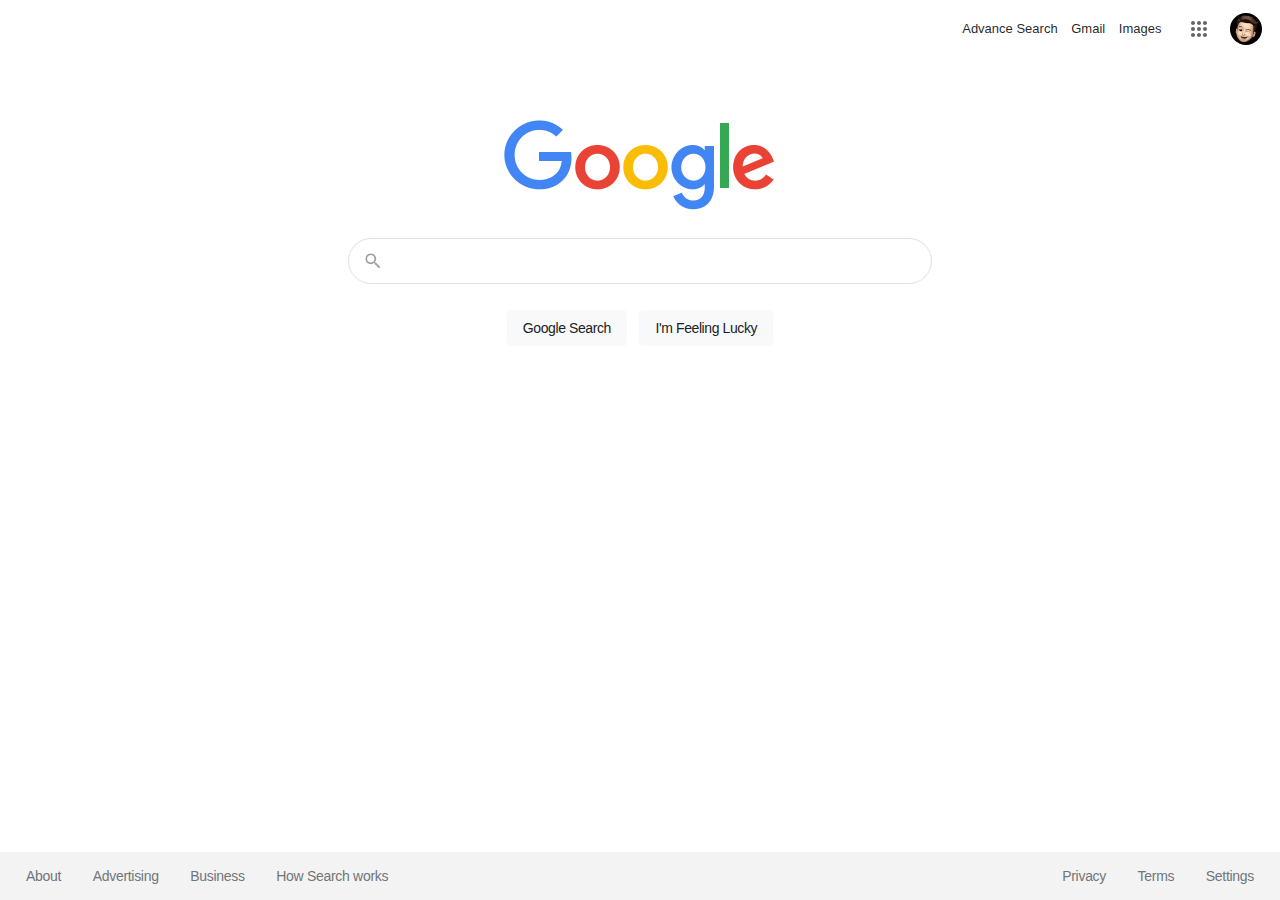
<file: search/index.html>
<!DOCTYPE html>
<html lang="en">
    <head>
        <meta charset="UTF-8">
        <meta name="viewport" content="width=device-width, initial-scale=1">
        <link rel="stylesheet" href="style.css" type="text/css">
        <link rel="stylesheet" href="bootstrap/bootstrap.min.css">
        <link rel="stylesheet" href="bootstrap/bootstrap-grid.min.css">
        <link rel="icon" href="img/icon.ico" type="image/gif">
        <title> Google </title>
    </head>
    <body>
        <div class="top-menu">
            <div class="links">
                <a href="advance.html"> Advance Search </a>
                <a href="#"> Gmail </a>
                <a href="images.html"> Images </a>
            </div>
            <!--copy from Google inspect(svg tag and path tag)-->
            <svg class="menu-icon" focusable="false" viewBox="0 0 24 24"><path
                    d="M6,8c1.1,0 2,-0.9 2,-2s-0.9,-2 -2,-2 -2,0.9 -2,2 0.9,2 2,2zM12,20c1.1,0 2,-0.9 2,-2s-0.9,-2 -2,-2 -2,0.9 -2,2 0.9,2 2,2zM6,20c1.1,0 2,-0.9 2,-2s-0.9,-2 -2,-2 -2,0.9 -2,2 0.9,2 2,2zM6,14c1.1,0 2,-0.9 2,-2s-0.9,-2 -2,-2 -2,0.9 -2,2 0.9,2 2,2zM12,14c1.1,0 2,-0.9 2,-2s-0.9,-2 -2,-2 -2,0.9 -2,2 0.9,2 2,2zM16,6c0,1.1 0.9,2 2,2s2,-0.9 2,-2 -0.9,-2 -2,-2 -2,0.9 -2,2zM12,8c1.1,0 2,-0.9 2,-2s-0.9,-2 -2,-2 -2,0.9 -2,2 0.9,2 2,2zM18,14c1.1,0 2,-0.9 2,-2s-0.9,-2 -2,-2 -2,0.9 -2,2 0.9,2 2,2zM18,20c1.1,0 2,-0.9 2,-2s-0.9,-2 -2,-2 -2,0.9 -2,2 0.9,2 2,2z"></path></svg>
            <!--copy from Google inspect(svg tag and path tag)-->
            <a href="#">
                <img src="img/profile.png" class="profile" alt="profile">
            </a>
        </div>
        <div class="content">
            <img src="img/google-logo.png" alt="google" class="google-logo">
            <form action="https://google.com/search">
                <div class="search-box">
                    <label>
                        <img src="img/search-icon.png" alt="search-icon" id="search-logo">
                        <input type="text" name="q">
                    </label>
                </div>
            </form>
            <form class="buttons">
                <input type="submit" value="Google Search">
                <input type="button" value="I'm Feeling Lucky">
            </form>
        </div>
        <div class="footer">
            <div class="left-footer">
                <a href="#"> About </a>
                <a href="#"> Advertising </a>
                <a href="#"> Business </a>
                <a href="#"> How Search works </a>
            </div>
            <div class="right-footer">
                <a href="#"> Privacy </a>
                <a href="#"> Terms </a>
                <a href="#"> Settings </a>
            </div>
        </div>
    </body>
</html>
</file>
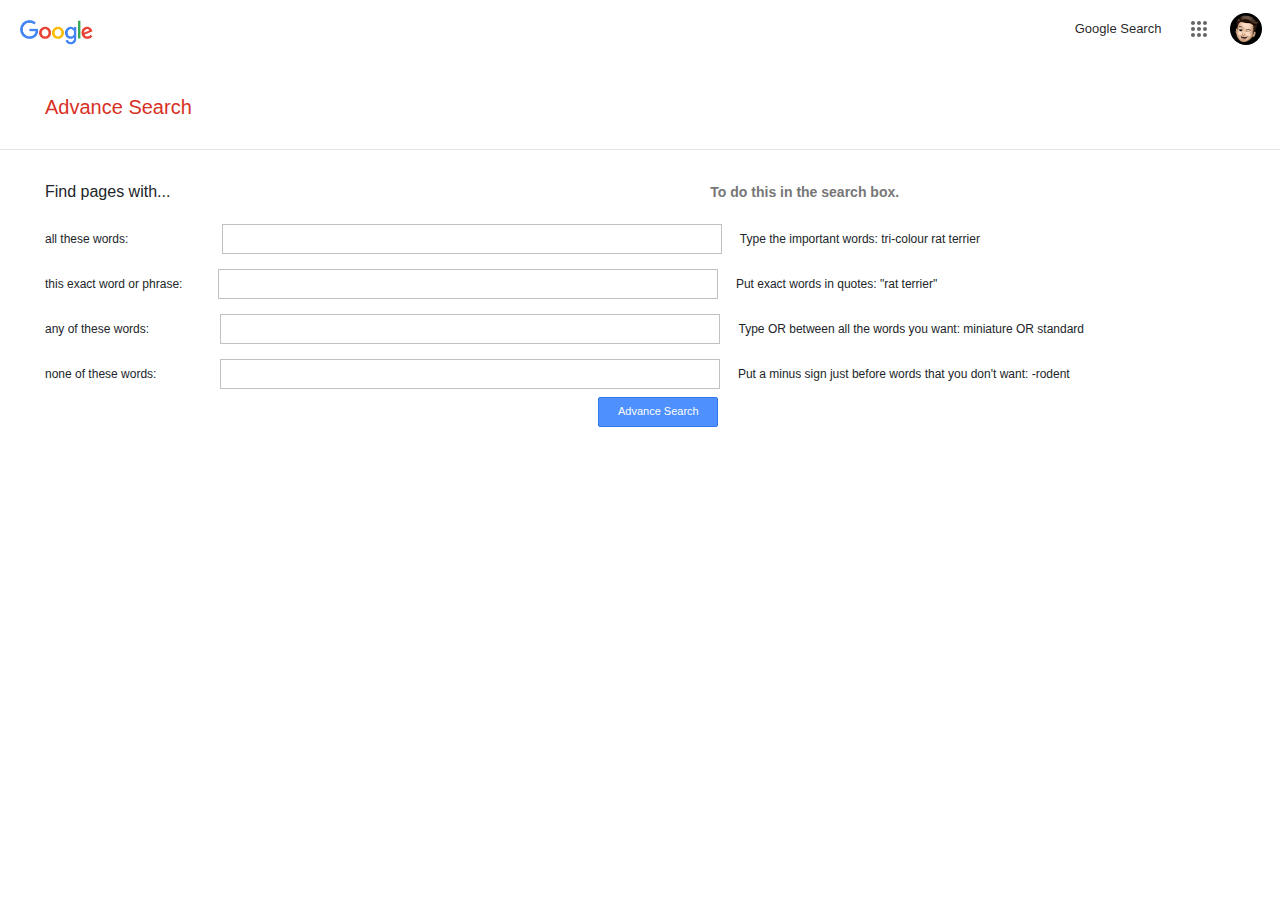
<file: search/advance.html>
<!DOCTYPE html>
<html lang="en">
    <head>
        <meta charset="UTF-8">
        <meta name="viewport" content="width=device-width, initial-scale=1">
        <link rel="stylesheet" href="style.css" type="text/css">
        <link rel="stylesheet" href="bootstrap/bootstrap.min.css">
        <link rel="stylesheet" href="bootstrap/bootstrap-grid.min.css">
        <link rel="icon" href="img/icon.ico" type="image/gif">
        <title> Google Advance Search </title>
    </head>
    <body>
        <div class="top-menu" style="display: inline-block; position: absolute; right: 0;">
            <div class="links">
                <a href="index.html"> Google Search </a>
            </div>
            <!--copy from Google inspect(svg tag and path tag)-->
            <svg class="menu-icon" focusable="false" viewBox="0 0 24 24"><path
                    d="M6,8c1.1,0 2,-0.9 2,-2s-0.9,-2 -2,-2 -2,0.9 -2,2 0.9,2 2,2zM12,20c1.1,0 2,-0.9 2,-2s-0.9,-2 -2,-2 -2,0.9 -2,2 0.9,2 2,2zM6,20c1.1,0 2,-0.9 2,-2s-0.9,-2 -2,-2 -2,0.9 -2,2 0.9,2 2,2zM6,14c1.1,0 2,-0.9 2,-2s-0.9,-2 -2,-2 -2,0.9 -2,2 0.9,2 2,2zM12,14c1.1,0 2,-0.9 2,-2s-0.9,-2 -2,-2 -2,0.9 -2,2 0.9,2 2,2zM16,6c0,1.1 0.9,2 2,2s2,-0.9 2,-2 -0.9,-2 -2,-2 -2,0.9 -2,2zM12,8c1.1,0 2,-0.9 2,-2s-0.9,-2 -2,-2 -2,0.9 -2,2 0.9,2 2,2zM18,14c1.1,0 2,-0.9 2,-2s-0.9,-2 -2,-2 -2,0.9 -2,2 0.9,2 2,2zM18,20c1.1,0 2,-0.9 2,-2s-0.9,-2 -2,-2 -2,0.9 -2,2 0.9,2 2,2z"></path></svg>
            <!--copy from Google inspect(svg tag and path tag)-->
            <a href="#">
                <img src="img/profile.png" class="profile" alt="profile">
            </a>
        </div>
        <div>
            <a href="index.html"> <img src="img/google-logo.png" class="link-google" alt="google-logo"> </a>
        </div>
        <div class="advance-content">
            <h5> Advance Search </h5>
            <hr>
            <form action="https://www.google.com/search">
                <p> Find pages with... </p>
                <span id="gray-text">  To do this in the search box. </span>
                <div class="fields">
                    <label>
                        all these words:
                        <input type="text" name="as_q">
                        <span> Type the important words: tri-colour rat terrier </span>
                    </label>
                    <label>
                        this exact word or phrase:
                        <input type="text" name="as_epq" style="margin-left: 32px;">
                        <span> Put exact words in quotes: "rat terrier" </span>
                    </label>
                    <label>
                        any of these words:
                        <input type="text" name="as_oq" style="margin-left: 68px;">
                        <span> Type OR between all the words you want: miniature OR standard </span>
                    </label>
                    <label>
                        none of these words:
                        <input type="text" name="as_eq" style="margin-left: 60px;">
                        <span> Put a minus sign just before words that you don't want: -rodent
                        </span>
                    </label>
                    <button type="submit"> Advance Search </button>
                </div>
            </form>
        </div>
    </body>
</html>
</file>
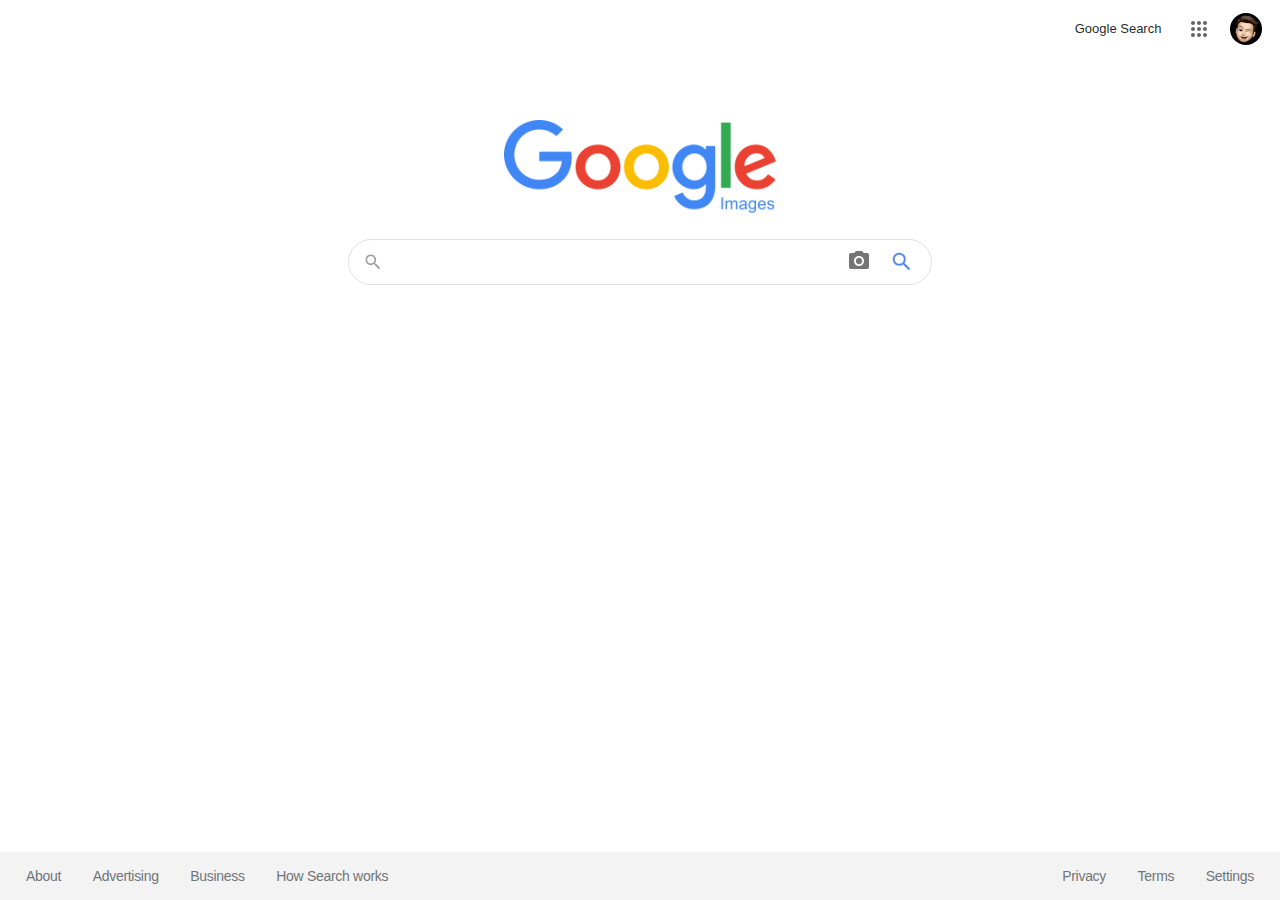
<file: search/images.html>
<!DOCTYPE html>
<html lang="en">
    <head>
        <meta charset="UTF-8">
        <meta name="viewport" content="width=device-width, initial-scale=1">
        <link rel="stylesheet" href="style.css" type="text/css">
        <link rel="stylesheet" href="bootstrap/bootstrap.min.css">
        <link rel="stylesheet" href="bootstrap/bootstrap-grid.min.css">
        <link rel="icon" href="img/icon.ico" type="image/gif">
        <title> Google Images </title>
    </head>
    <body>
        <div class="top-menu">
            <div class="links">
                <a href="index.html"> Google Search </a>
            </div>
            <!--copy from Google inspect(svg tag and path tag)-->
            <svg class="menu-icon" focusable="false" viewBox="0 0 24 24"><path
                    d="M6,8c1.1,0 2,-0.9 2,-2s-0.9,-2 -2,-2 -2,0.9 -2,2 0.9,2 2,2zM12,20c1.1,0 2,-0.9 2,-2s-0.9,-2 -2,-2 -2,0.9 -2,2 0.9,2 2,2zM6,20c1.1,0 2,-0.9 2,-2s-0.9,-2 -2,-2 -2,0.9 -2,2 0.9,2 2,2zM6,14c1.1,0 2,-0.9 2,-2s-0.9,-2 -2,-2 -2,0.9 -2,2 0.9,2 2,2zM12,14c1.1,0 2,-0.9 2,-2s-0.9,-2 -2,-2 -2,0.9 -2,2 0.9,2 2,2zM16,6c0,1.1 0.9,2 2,2s2,-0.9 2,-2 -0.9,-2 -2,-2 -2,0.9 -2,2zM12,8c1.1,0 2,-0.9 2,-2s-0.9,-2 -2,-2 -2,0.9 -2,2 0.9,2 2,2zM18,14c1.1,0 2,-0.9 2,-2s-0.9,-2 -2,-2 -2,0.9 -2,2 0.9,2 2,2zM18,20c1.1,0 2,-0.9 2,-2s-0.9,-2 -2,-2 -2,0.9 -2,2 0.9,2 2,2z"></path></svg>
            <!--copy from Google inspect(svg tag and path tag)-->
            <a href="#">
                <img src="img/profile.png" class="profile" alt="profile">
            </a>
        </div>
        <div class="content">
            <img src="img/google-images-logo.png" alt="google" class="google-logo">
            <form action="https://google.com/search/">
                <div class="search-box" id="search-images">
                    <label>
                        <img src="img/search-icon.png" alt="search-icon" id="search-logo">
                        <input type="text" name="q">
                        <img src="img/camera.png" alt="camera" id="camera">
                        <img src="img/search-blue.png" alt="blue-search" id="search-blue">
                    </label>
                </div>
            </form>
        </div>
        <div class="footer">
            <div class="left-footer">
                <a href="#"> About </a>
                <a href="#"> Advertising </a>
                <a href="#"> Business </a>
                <a href="#"> How Search works </a>
            </div>
            <div class="right-footer">
                <a href="#"> Privacy </a>
                <a href="#"> Terms </a>
                <a href="#"> Settings </a>
            </div>
        </div>
    </body>
</html>
</file>
<file: search/style.css>
body{
    font-family: arial, sans-serif;
}
/* Start Of Top Menu */
.top-menu{
    text-align: right;
    margin-top: 8px;
    margin-right: 18px;
}
.top-menu .links{
    display: inline;
    padding-right: 3px;
    padding-top: 5px;
}
.top-menu .links a{
    padding-right: 10px;
    color: rgba(0,0,0,0.87);
    font-size: 13px;
}
.top-menu .menu-icon{
    opacity: 0.6;
    width: 42px;
    margin-right: 5.5px;
    padding: 9px;
    border-radius: 50%;
}
.top-menu .menu-icon:hover{
    cursor: pointer;
    background-color: rgba(60, 64, 67, 0.1);
}
.top-menu .profile{
    width: 32px;
    border-radius: 50%;
}
/* End Of Top Menu */
/* Start Of Content */
.content{
    text-align: center;
    margin: 70px 30px 0 30px;
}
.content .google-logo{
    width: 272px;
}
.search-box{
    height: 46px !important;
    margin: 26px auto !important;
    border: 1px solid #DFE1E5;
    border-radius: 60px;
    position: relative;
}
.search-box:hover{
    box-shadow: 0 1px 6px rgba(32,33,36, 0.26);
}
.search-box label #search-logo{
    position: absolute;
    width: 18px;
    left: 15px;
    top: 13px;
}
.search-box input{
    position: absolute;
    left: 45px;
    top: 9px;
    width: 90%;
    border: none;
}
.search-box input:focus{
    outline: none;
}
#search-images input{
    width: 75% !important;
}
#camera{
    width: 24px;
    position: absolute;
    right: 60px;
    cursor: pointer;
}
#search-blue{
    position: absolute;
    width: 22px;
    right: 18px;
    top: 11px;
}
@media(min-width: 624px){
    .search-box{
        width: 584px;
    }
}
@media(max-width: 624px){
    .search-box{
        width: 98%;
    }
    .search-box input{
        width: 87%;
    }
}
.buttons input{
    background-color: #f8f9fa;
    color: #202124;
    border: none;
    border-radius: 4px;
    height: 36px;
    padding: 0 16px;
    font-size: 14px;
    margin: 0 4px;
    letter-spacing: -0.4px;
}
.buttons input:hover{
    border: 1px solid #dadce0;
    box-shadow: 0 1px 1px rgba(0,0,0,.1);
}
.footer{
    position: absolute;
    width: 100%;
    bottom: 0;
    background-color: #f3f3f3;
    padding: 12px;
}
.right-footer{
    float: right;
}
.right-footer, .left-footer{
    display: inline-block;
}
.footer a{
    font-size: 14px;
    color: #70757a;
    padding: 0 14px;
    font-weight: 450;
    letter-spacing: -0.3px;
}
.footer a:hover{
    color: #70757a;
}
@media(max-width: 663px){
    .right-footer{
        padding-top: 20px;
    }
    .right-footer a{
        text-align: center;
    }
}

/* start google advance styles */
.link-google{
    width: 73px;
    margin: 20px;
}
.advance-content h5{
    margin: 30px 45px;
    color: #d93025;
    font-weight: 450;
}
.advance-content form{
    margin: 30px 45px;
    position: relative;
}
.advance-content form p:nth-child(1){
    display: inline;
}
#gray-text{
    color: #777;
    font-size: 14px;
    font-weight: 550;
    margin-left: 45%;
}
.fields{
    margin-top: 20px;
}
.fields label{
    font-size: 12px;
    display: block;
    margin-top: 15px;
}
.fields label input{
    width: 42%;
    margin-left: 90px;
    padding-left: 7px;
    outline: none;
    height: 30px;
    border: 1px solid #c0c0c0;
}
.fields label input:focus{
    border: 1px solid #5D8EF6;
    box-shadow: inset 1px 1px 3px #ccc;
}
.fields label span{
    padding-left: 15px;
}
.fields button{
    background-color: #4d90fe;
    color: #fff;
    border: 1px solid #3079ed;
    border-radius: 2px;
    font-size: 11px;
    font-weight: 400;
    height: 30px;
    width: 120px;
    cursor: default;
    margin-left: 46.5%;
}
.fields button:hover{
    background-color: #357ae8;
    border-color: #2f5bb7;
}
@media(max-width: 1060px){
    .fields label span, #gray-text{
        display: none;
    }
    .fields label input{
        width: 45%;
    }
}
</file>
